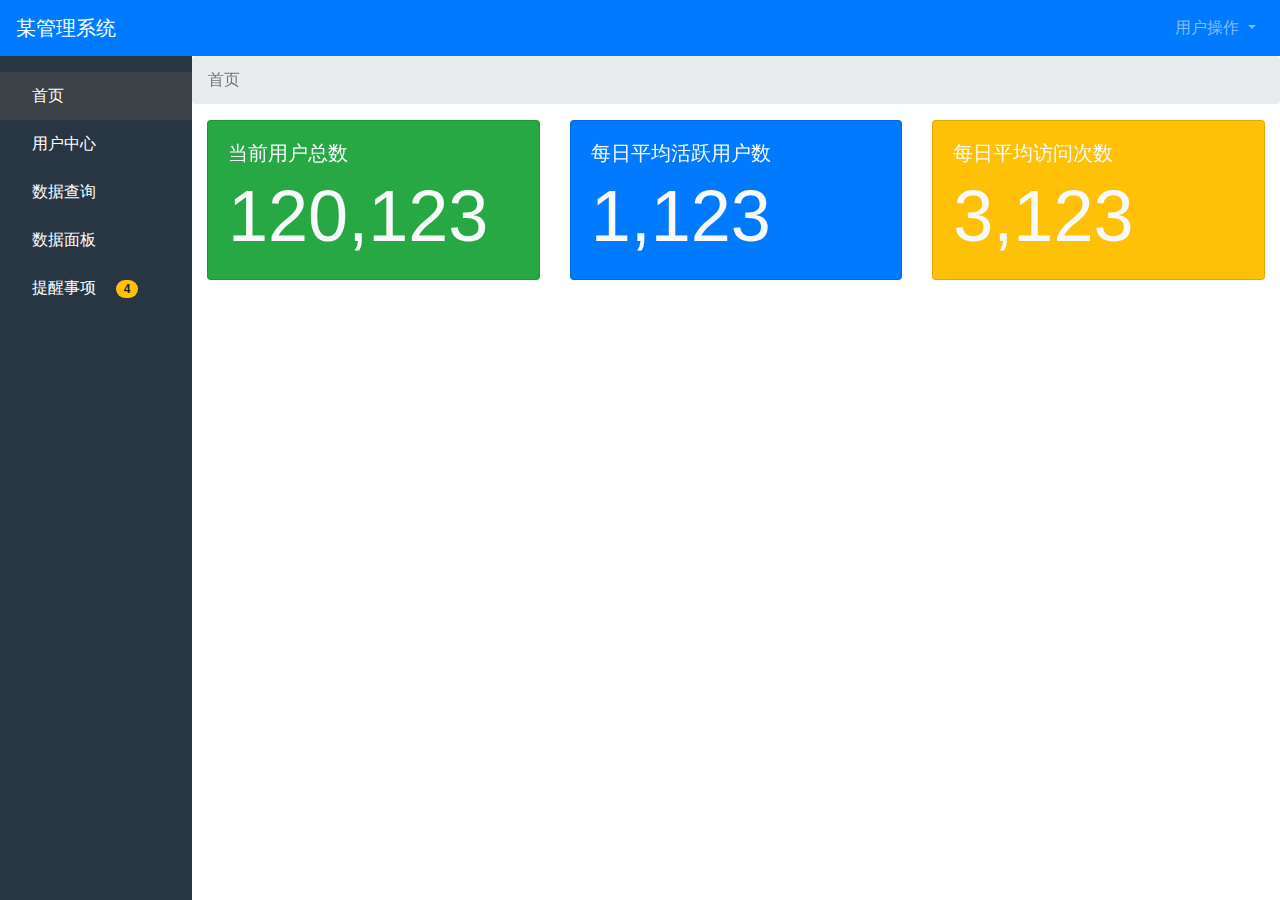
<file: index.html>
<!DOCTYPE html>
<html lang="en">

<head>
  <meta charset="UTF-8">
  <meta http-equiv="X-UA-Compatible" content="IE=edge">
  <meta name="viewport" content="width=device-width, initial-scale=1.0">
  <title>bs4demo</title>
  <link rel="stylesheet" href="css/bootstrap.min.css">
  <link rel="stylesheet" href="css/style.css">
</head>
<body>
  <!-- 导航栏开始-->
  <nav class="navbar navbar-expand-lg navbar-dark bg-primary fixed-top nav-head">
    <a class="navbar-brand" href="#">某管理系统</a>
    <div class="collapse navbar-collapse d-flex flex-row-reverse ">
      <ul class="navbar-nav">
        <li class="nav-item dropdown">
          <a class="nav-link dropdown-toggle" href="#" data-toggle="dropdown">
            用户操作
          </a>
          <div class="dropdown-menu" id="dro">
            <a class="dropdown-item" href="#">个人中心</a>
            <div class="dropdown-divider"></div>
            <a class="dropdown-item" href="#">退出</a>
          </div>
        </li>
      </ul>
    </div>
  </nav>
  <!-- 左侧导航 -->
  <ul class="left pt-3 text-light">
    <li><a href="index.html" class="current">首页</a></li>
    <li><a href="user.html">用户中心</a></li>
    <li><a href="search.html" class=" active">数据查询</a></li>
    <li><a href="data.html">数据面板</a></li>
    <li><a href="tip.html">提醒事项 <span class="badge badge-pill badge-warning ml-3">4</span></a></li>
  </ul>
  <!-- 右侧主体 -->
  <div class="right  position-fixed overflow-auto">
    <nav aria-label="breadcrumb">
      <ol class="breadcrumb">
        <li class="breadcrumb-item active" aria-current="page">首页</li>
      </ol>
    </nav>
    <div class="container-fluid ">
      <div class="row ">
        <div class="col-lg-4">
          <div class="card  card text-light bg-success display-3  mb-2">
            <div class="card-body ">
              <h5 class="text-light ">当前用户总数</h5>
              <p class="card-text">120,123</p>
            </div>
          </div>
        </div>
        <div class="col-lg-4">
          <div class="card  card text-light bg-primary display-3  mb-2">
            <div class="card-body ">
              <h5 class="text-light ">每日平均活跃用户数</h5>
              <p class="card-text">1,123</p>
            </div>
          </div>
        </div>
        <div class="col-lg-4">
          <div class="card text-light bg-warning display-3 mb-2"  >
            <div class="card-body ">
              <h5>每日平均访问次数</h5>
              <p class="card-text">3,123</p>
            </div>
          </div>
        </div>
      </div>
    </div>
  </div>
</div>
  </div>
  <script src="js/jquery.min.js"></script>
  <script src="js/bootstrap.min.js"></script>
</body>

</html>
</file>
<file: css/style.css>
a {
    text-decoration: none;
}

ul {
    margin: 0;
    padding: 0;
}

li {
    list-style: none;
}
.nav-head{
    flex-wrap: nowrap;
}
.left {
    width: 12rem;
    background-color: #283643;
    position: fixed;
    top: 3.5rem;
    bottom: 0;
    left: 0;
}
.left li a{
    display: block;
    height: 3rem;
    line-height: 3rem;
    color: white;
    padding: 0 2rem;
}
.left li a:hover {
    background-color: #3c4248;
    text-decoration: none;
}

.current{
    background-color: #3c4248;
    text-decoration: none;
}

.left-nav {
    position: fixed;
    top: 3.5rem;
    bottom: 0;
    left: 0;
    background-color: #283643;
    width: 12rem;
}
.right{
    top: 3.5rem;
    bottom: 0;
    left: 12rem;
    right: 0;

}
.user{
    height: 3rem;
    line-height: 3rem;
    color:#6c757d;
    border-bottom: 2px solid #e9ecef;
}
#dro{
    position: absolute;
}
</file>
